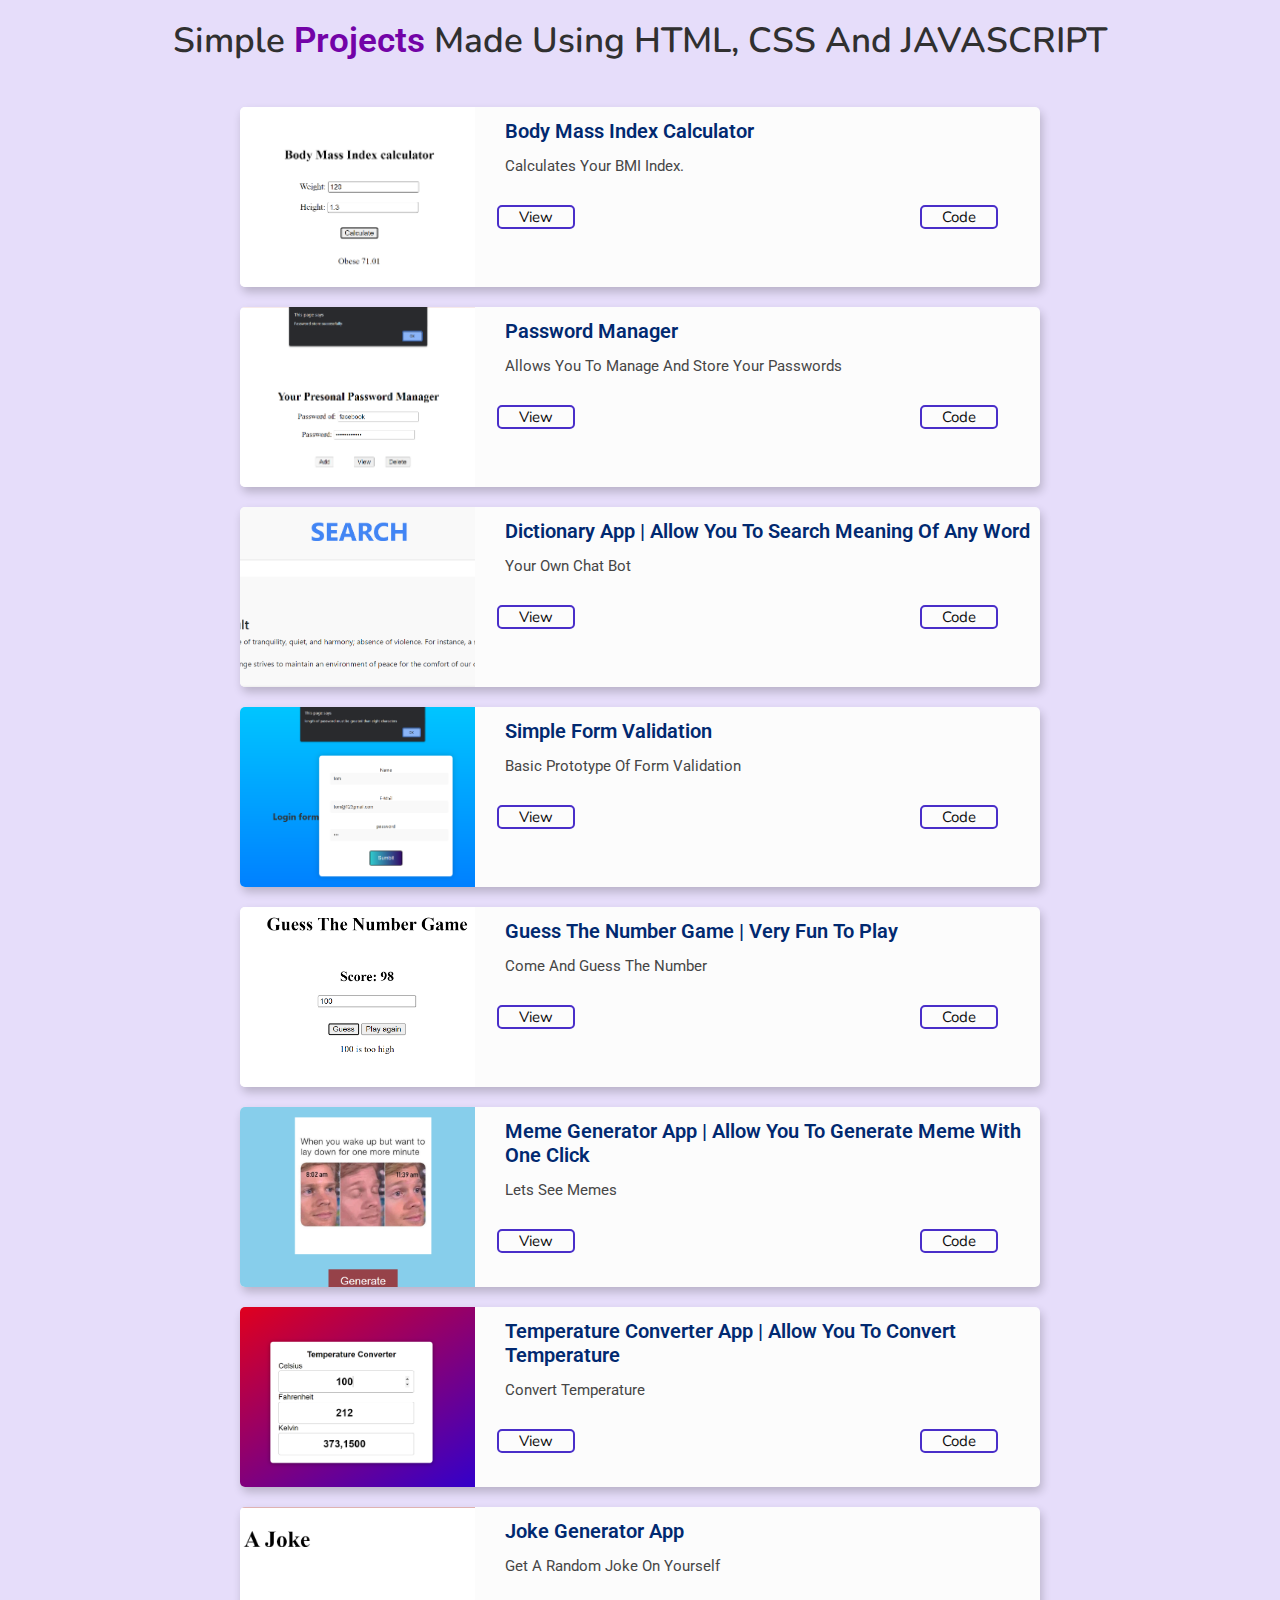
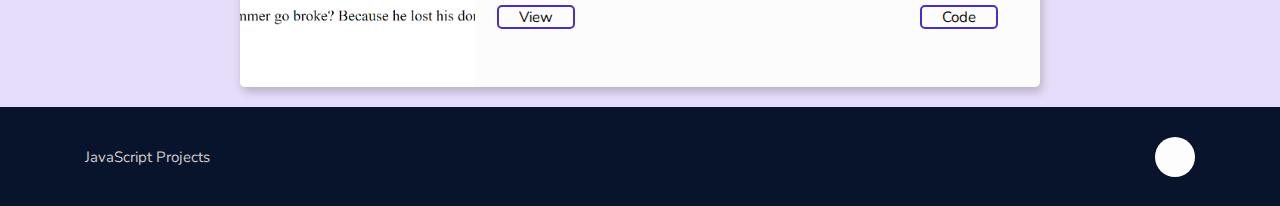
<file: unused/index.html>
<!DOCTYPE html>
<html lang="en">
<head>
    <meta charset="UTF-8">
    <meta name="viewport" content="width=device-width, initial-scale=1.0">
    <title>JS Projects</title>
    <link rel="stylesheet" href="style.css">
    <link rel="shortcut icon" href="./assets/site-img/favicon.png" type="image/x-icon">
    <!-- Bootstrap CSS -->
    <link rel="stylesheet" href="https://stackpath.bootstrapcdn.com/bootstrap/4.5.2/css/bootstrap.min.css" integrity="sha384-JcKb8q3iqJ61gNV9KGb8thSsNjpSL0n8PARn9HuZOnIxN0hoP+VmmDGMN5t9UJ0Z" crossorigin="anonymous">
    <!-- font awesome -->
    <link rel="stylesheet" href="https://cdnjs.cloudflare.com/ajax/libs/font-awesome/5.15.3/css/all.min.css" integrity="sha512-iBBXm8fW90+nuLcSKlbmrPcLa0OT92xO1BIsZ+ywDWZCvqsWgccV3gFoRBv0z+8dLJgyAHIhR35VZc2oM/gI1w==" crossorigin="anonymous" referrerpolicy="no-referrer" />
</head>
<body>
    <section class="basic" id="basic">
   
    <h1 class="heading">Simple <span>projects</span> made using HTML, CSS and JAVASCRIPT</h1>
    
    <div class="box-container">

    <div class="box">
        <img src="./assets/projectimg/bmi.png" alt="project">
        <div class="content">
        <h3>Body Mass Index Calculator</h3>
        <p>Calculates your BMI index.</p>
        <div class="btns">
            <a href="mini-projects/BMI CALCULATOR/index.html" class="btn"><i class="fas fa-eye"></i> View</a>
            <a href="https://github.com/jigar-sable/JavaScript-Projects/tree/main/mini-projects/emoji-flicker" class="btn" target="_blank">Code <i class="fas fa-code"></i></a>
            </div>
            </div>
    </div>

    <!-- <div class="box">
        <img src="./assets/img/chatapp.png" alt="project">
        <div class="content">
        <h3>Beautiful Chat APP | With openai api</h3>
        <p>Your own chat bot</p>
        <div class="btns">
            <a href="mini-projects/ChatApplication/index.html" class="btn"><i class="fas fa-eye"></i> View</a>
            <a href="https://github.com/jigar-sable/JavaScript-Projects/tree/main/mini-projects/emoji-flicker" class="btn" target="_blank">Code <i class="fas fa-code"></i></a>
            </div>
            </div>
    </div> -->

    <div class="box">
        <img src="./assets/projectimg/passwordmanager.png" alt="project">
        <div class="content">
        <h3>Password Manager</h3>
        <p>Allows you to manage and store your passwords </p>
        <div class="btns">
            <a href="mini-projects/PASSWORD MANAGER/index.html" class="btn"><i class="fas fa-eye"></i> View</a>
            <a href="https://github.com/jigar-sable/JavaScript-Projects/tree/main/mini-projects/emoji-flicker" class="btn" target="_blank">Code <i class="fas fa-code"></i></a>
            </div>
            </div>
    </div>

    <div class="box">
        <img src="./assets/projectimg/dictionary.png" alt="project">
        <div class="content">
        <h3>Dictionary app | Allow you to search meaning of any word</h3>
        <p>Your own chat bot</p>
        <div class="btns">
            <a href="mini-projects/DIctionery app/index.html" class="btn"><i class="fas fa-eye"></i> View</a>
            <a href="https://github.com/jigar-sable/JavaScript-Projects/tree/main/mini-projects/emoji-flicker" class="btn" target="_blank">Code <i class="fas fa-code"></i></a>
            </div>
            </div>
    </div>

    <div class="box">
        <img src="./assets/projectimg/formvalidation.png" alt="project">
        <div class="content">
        <h3>Simple form validation </h3>
        <p>Basic prototype of form validation</p>
        <div class="btns">
            <a href="mini-projects/FORM VALIDATION/index.html" class="btn"><i class="fas fa-eye"></i> View</a>
            <a href="https://github.com/jigar-sable/JavaScript-Projects/tree/main/mini-projects/emoji-flicker" class="btn" target="_blank">Code <i class="fas fa-code"></i></a>
            </div>
            </div>
    </div>

    <div class="box">
        <img src="./assets/projectimg/guess.png" alt="project">
        <div class="content">
        <h3>Guess the number game | very fun to play </h3>
        <p>Come and guess the number</p>
        <div class="btns">
            <a href="mini-projects/GUESS THE NUMBER/index.html" class="btn"><i class="fas fa-eye"></i> View</a>
            <a href="https://github.com/jigar-sable/JavaScript-Projects/tree/main/mini-projects/emoji-flicker" class="btn" target="_blank">Code <i class="fas fa-code"></i></a>
            </div>
            </div>
    </div>

    <div class="box">
        <img src="./assets/projectimg/MEME.png" alt="project">
        <div class="content">
        <h3>meme generator app | Allow you to generate meme with one click</h3>
        <p>Lets see memes </p>
        <div class="btns">
            <a href="mini-projects/MEME GENERATOR/index.html" class="btn"><i class="fas fa-eye"></i> View</a>
            <a href="https://github.com/jigar-sable/JavaScript-Projects/tree/main/mini-projects/emoji-flicker" class="btn" target="_blank">Code <i class="fas fa-code"></i></a>
            </div>
            </div>
    </div>

    <!-- <div class="box">
        <img src="./assets/img/moviesearchapp.png" alt="project">
        <div class="content">
        <h3>Movie Search app | Allow you to search meme any movies</h3>
        <p>Lets see movies </p>
        <div class="btns">
            <a href="mini-projects/MOVIE SEARCH/index.html" class="btn"><i class="fas fa-eye"></i> View</a>
            <a href="https://github.com/jigar-sable/JavaScript-Projects/tree/main/mini-projects/emoji-flicker" class="btn" target="_blank">Code <i class="fas fa-code"></i></a>
            </div>
            </div>
    </div> -->

    <div class="box">
        <img src="./assets/projectimg/tempconvert.png" alt="project">
        <div class="content">
        <h3>Temperature converter app | Allow you to convert Temperature</h3>
        <p>convert temperature </p>
        <div class="btns">
            <a href="mini-projects/TEMPERATURECONVERTER/index.html" class="btn"><i class="fas fa-eye"></i> View</a>
            <a href="https://github.com/jigar-sable/JavaScript-Projects/tree/main/mini-projects/emoji-flicker" class="btn" target="_blank">Code <i class="fas fa-code"></i></a>
            </div>
            </div>
    </div>
<!-- 
    <div class="box">
        <img src="./assets/img/weatherapp.png" alt="project">
        <div class="content">
        <h3>Weather app</h3>
        <p>Allows you to search weather of you location </p>
        <div class="btns">
            <a href="mini-projects/WEATHER APP/index.html" class="btn"><i class="fas fa-eye"></i> View</a>
            <a href="https://github.com/jigar-sable/JavaScript-Projects/tree/main/mini-projects/emoji-flicker" class="btn" target="_blank">Code <i class="fas fa-code"></i></a>
            </div>
            </div>
    </div> -->

    <div class="box">
        <img src="./assets/projectimg/programmerjoke.png" alt="project">
        <div class="content">
        <h3>Joke Generator app</h3>
        <p>Get a random joke on yourself </p>
        <div class="btns">
            <a href="mini-projects/GIVE ME THE JOKE/index.html" class="btn"><i class="fas fa-eye"></i> View</a>
            <a href="https://github.com/jigar-sable/JavaScript-Projects/tree/main/mini-projects/emoji-flicker" class="btn" target="_blank">Code <i class="fas fa-code"></i></a>
            </div>
            </div>
    </div>

    </div>
</section>

<footer class="site-footer">
    <div class="container">
      <div class="row">
        <div class="col-md-8 col-sm-6 col-xs-12">
          <p class="copyright-text">JavaScript Projects</p>
          
        </div>
        <div class="col-md-4 col-sm-6 col-xs-12">
          <ul class="social-icons">

            <li><a class="github" href="https://github.com/Bansnetsajak007" target="_blank"><i class="fab fa-github"></i></a></li> 
          </ul>
        </div>
      </div>
    </div>
</footer>
</body>
</html>
</file>
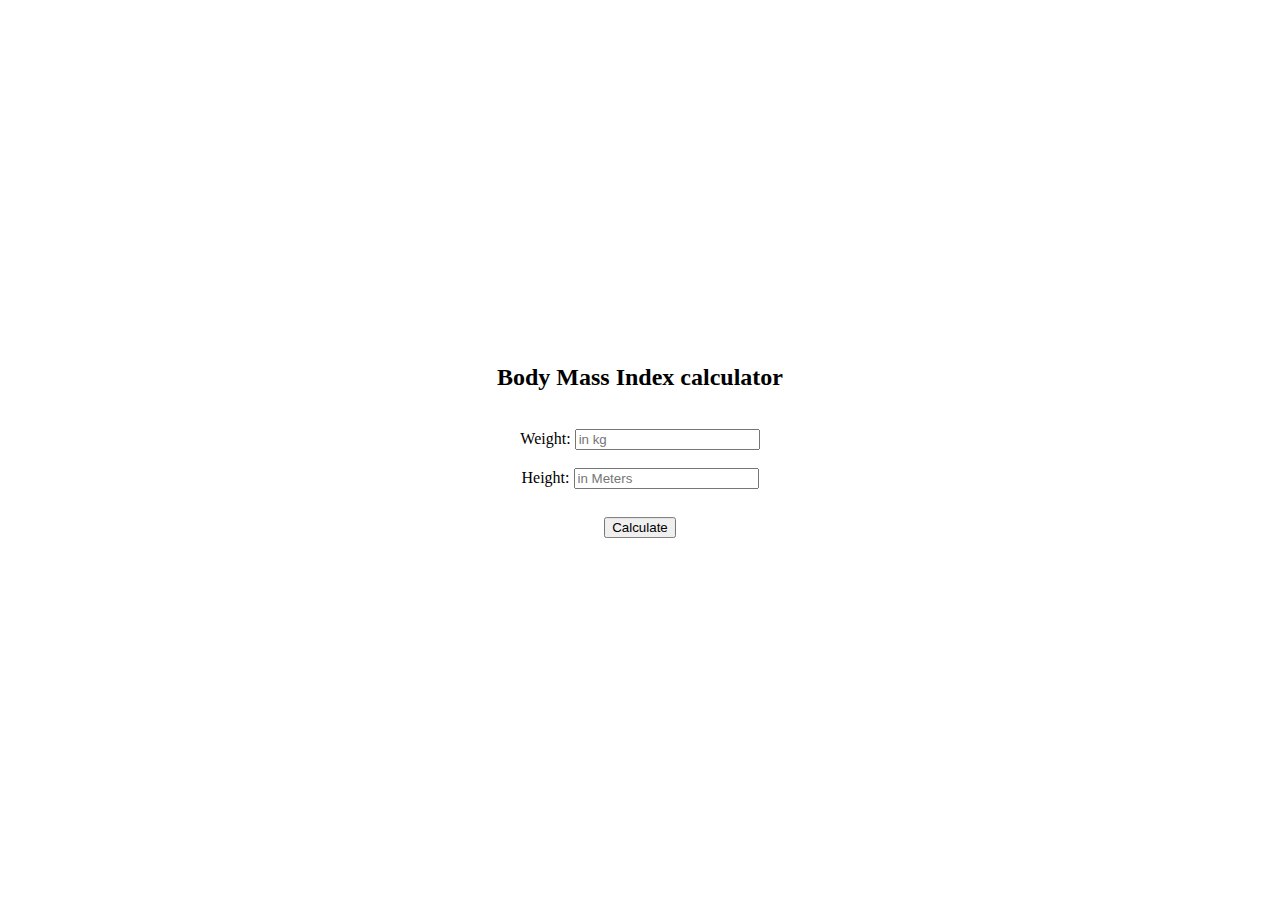
<file: unused/BMI CALCULATOR/index.html>
<!DOCTYPE html>
<html lang="en">
<head>
    <meta charset="UTF-8">
    <meta http-equiv="X-UA-Compatible" content="IE=edge">
    <meta name="viewport" content="width=device-width, initial-scale=1.0">
    <title>BMI calculator</title>

    <style>
        .container {
            position: absolute;
            top: 50%;
            left: 50%;
            transform: translate(-50%, -50%);
            padding: 10px;
            /* border: 1px solid black; */
        }

            .container {
        text-align: center;
        }

    .container button {
        margin-top: 10px;
        }

    </style>

</head>
<body>
    <div class="container">
        <h2>Body Mass Index calculator</h2> <br>
        <label for="Weight">Weight:</label>
        <input type="text" id="Weight" placeholder="in kg" ><br><br>
    
        <label for="Height">Height:</label>
        <input type="text" id="Height" placeholder="in Meters"  ><br><br>

        <button onclick="bmi_calculate()"> Calculate </button> <br><br>

        <div id="result"></div>


    </div>
    <script src="app.js" defer></script>
</body>
</html>
</file>
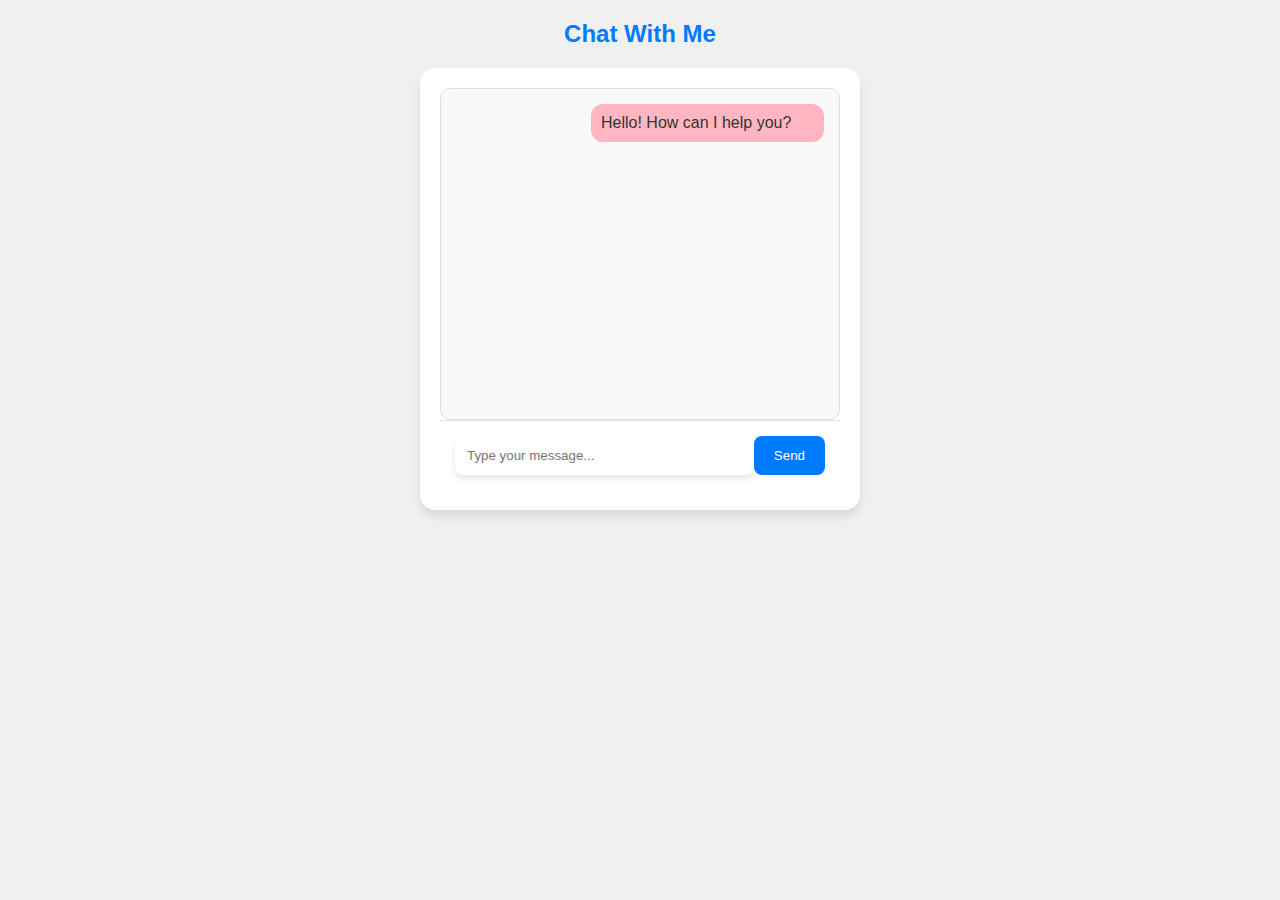
<file: unused/ChatApplication/index.html>
<!DOCTYPE html>
<html>
<head>
    <title>Simple Chat App</title>
    <link rel="stylesheet" type="text/css" href="style.css">
</head>
<body>
    <h2>Chat With Me</h2>
    <div class="chat-container">
        <div class="chat-box" id="chatBox">
            <div class="message received">Hello! How can I help you?</div>
        </div>
        <div class="input-container">
            <input type="text" class="message-input" id="messageInput" placeholder="Type your message...">
            <button class="send-button" id="sendButton">Send</button>
        </div>
    </div>
    <script src="app.js"></script>
</body>
</html>
</file>
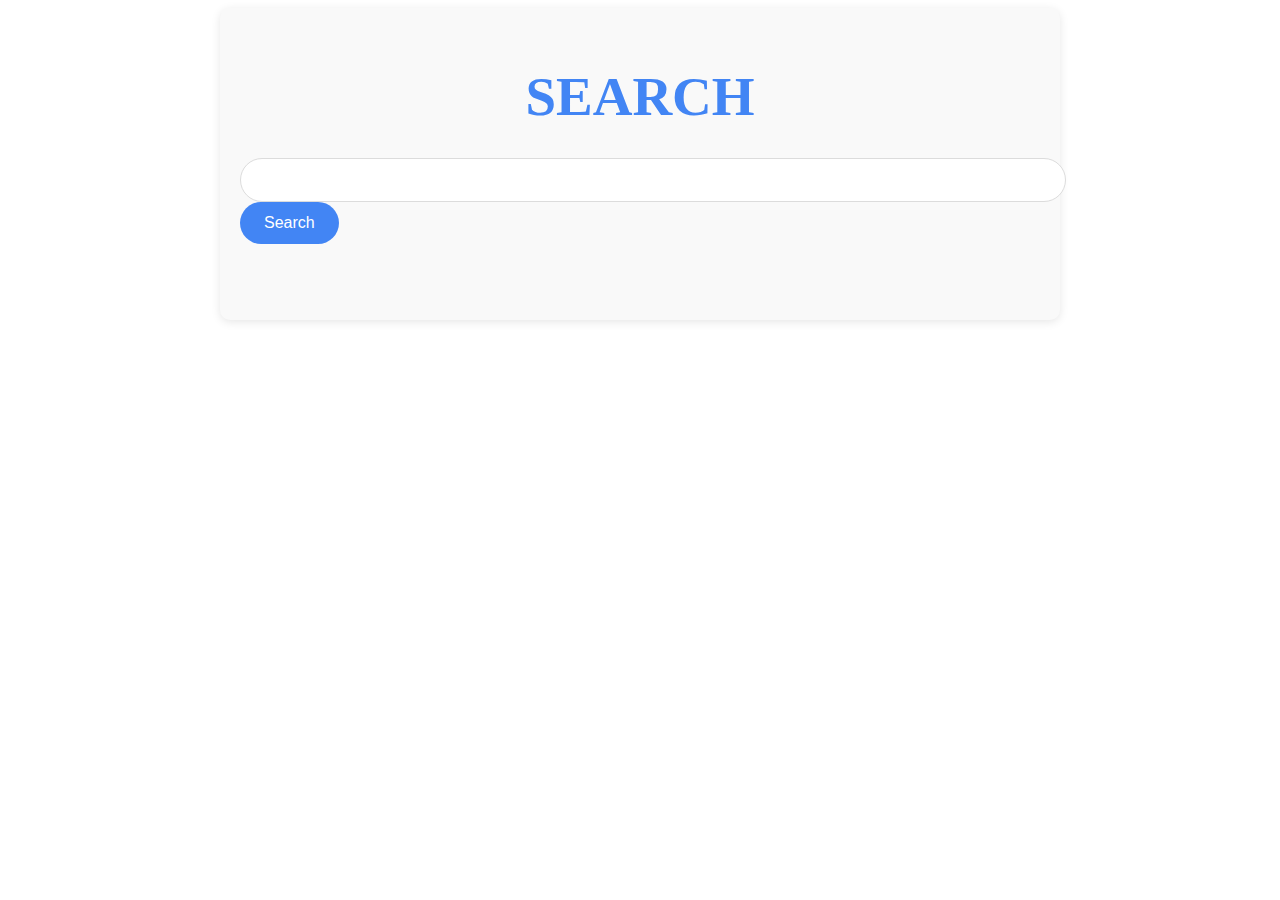
<file: unused/DIctionery app/index.html>
<!DOCTYPE html>
<html lang="en">
<head>
    <meta charset="UTF-8">
    <meta name="viewport" content="width=device-width, initial-scale=1.0">
    <title>Dictionary App</title>
    <link rel="stylesheet" href="https://cdn.jsdelivr.net/npm/bootstrap@4.1.3/dist/css/bootstrap.min.css" integrity="sha384-MCw98/SFnGE8fJT3GXwEOngsV7Zt27NXFoaoApmYm81iuXoPkFOJwJ8ERdknLPMO" crossorigin="anonymous">
    <link rel="stylesheet" href="style.css">
</head>
<body>
    <div class="container">
        <h1 class="search-heading">SEARCH</h1>
        <div class="input-group mb-3">
            <input id="input_" type="text" class="form-control" aria-label="Recipient's username" aria-describedby="button-addon2">
            <div class="input-group-append">
            <button id="button_" class="btn btn-success" type="button" id="button-addon2">Search</button>
        </div>
        </div>
        <br>
        <br>

    <div id="result">
        <!-- <div class="content">
            <h2>Search Result</h2>
            <br>
            <p>
                    1. Definition: To notice or view, especially carefully or with attention to detail. <br>
                       Example: From this vantage point we can observe the behavior of the animals in their natural habitat. <br> <br>
                    2. Definition: To follow or obey the custom, practice, or rules (especially of a religion). <br>
                       Example: Please observe all posted speed limits. <br> <br>
                    3. Definition: To take note of and celebrate (a holiday or similar occurrence). <br>
                       Example: undefined <br> <br>
                    4. Definition: To comment on something; to make an observation. <br>
                      Example: The senator observed that the bill would be detrimental to his constituents. <br>
            </p>
        </div> -->

    </div>
</div>
      <script src="app.js"></script>
</body>
</html>
</file>
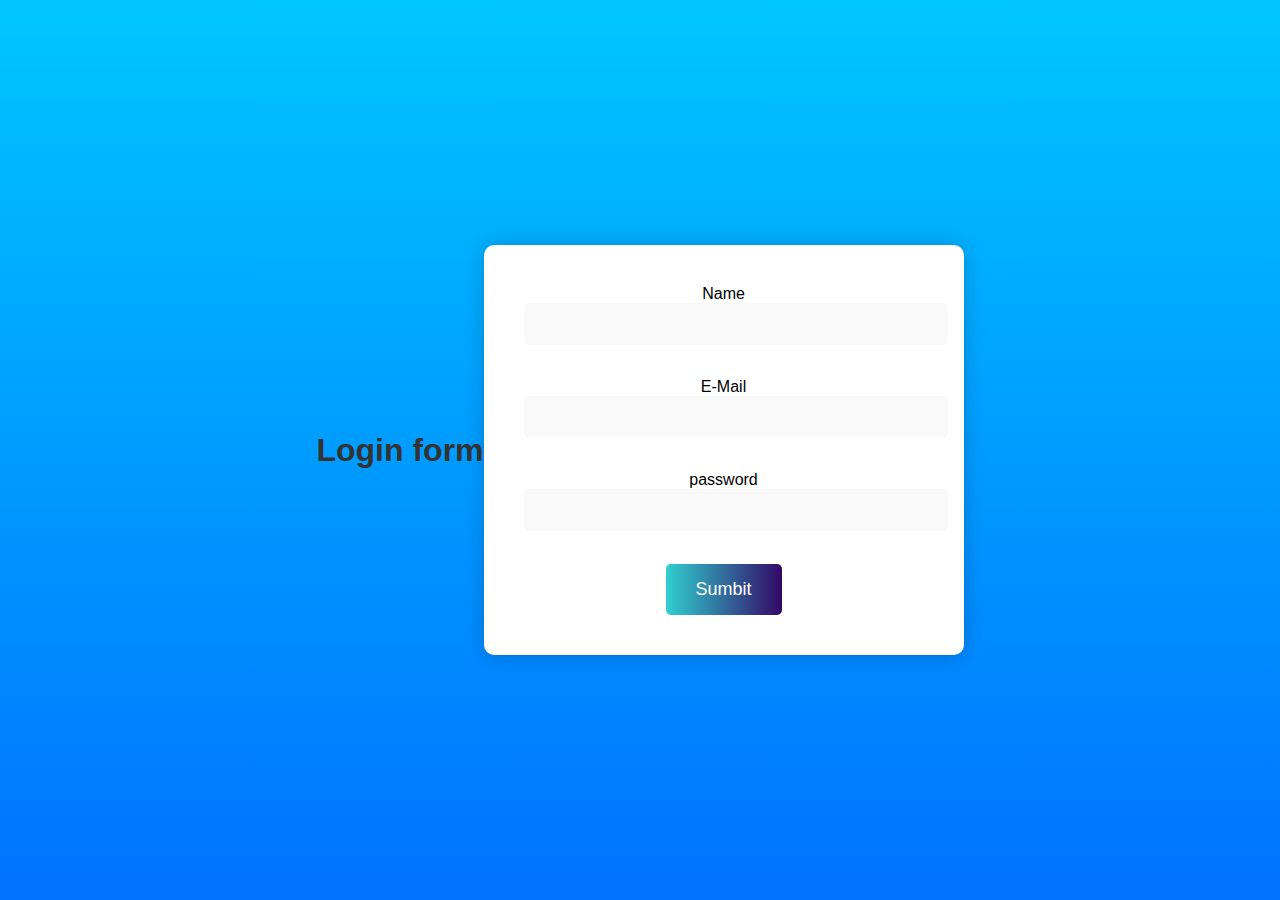
<file: unused/FORM VALIDATION/index.html>
<!DOCTYPE html>
<html lang="en">
<head>
    <meta charset="UTF-8">
    <meta http-equiv="X-UA-Compatible" content="IE=edge">
    <meta name="viewport" content="width=device-width, initial-scale=1.0">
    <title>Fomr</title>
    <link rel="stylesheet" href="style.css">
</head>
<body >
    <div class="heading">
        <h1>Login form</h1>
    </div>
    <div class="container">
        <form action="">
            <label for="name">Name</label>
            <input type="text" id="name"> <br> <br>
            <label for="email">E-Mail</label>
            <input type="email" id="mail"> <br> <br>
            <label for="password">password</label>
            <input type="password" id="pass"> <br> <br>

            <button id="sumbit">Sumbit</button>

        </form>
    </div>

    <script src="app.js"></script>
</body>
</html>
</file>
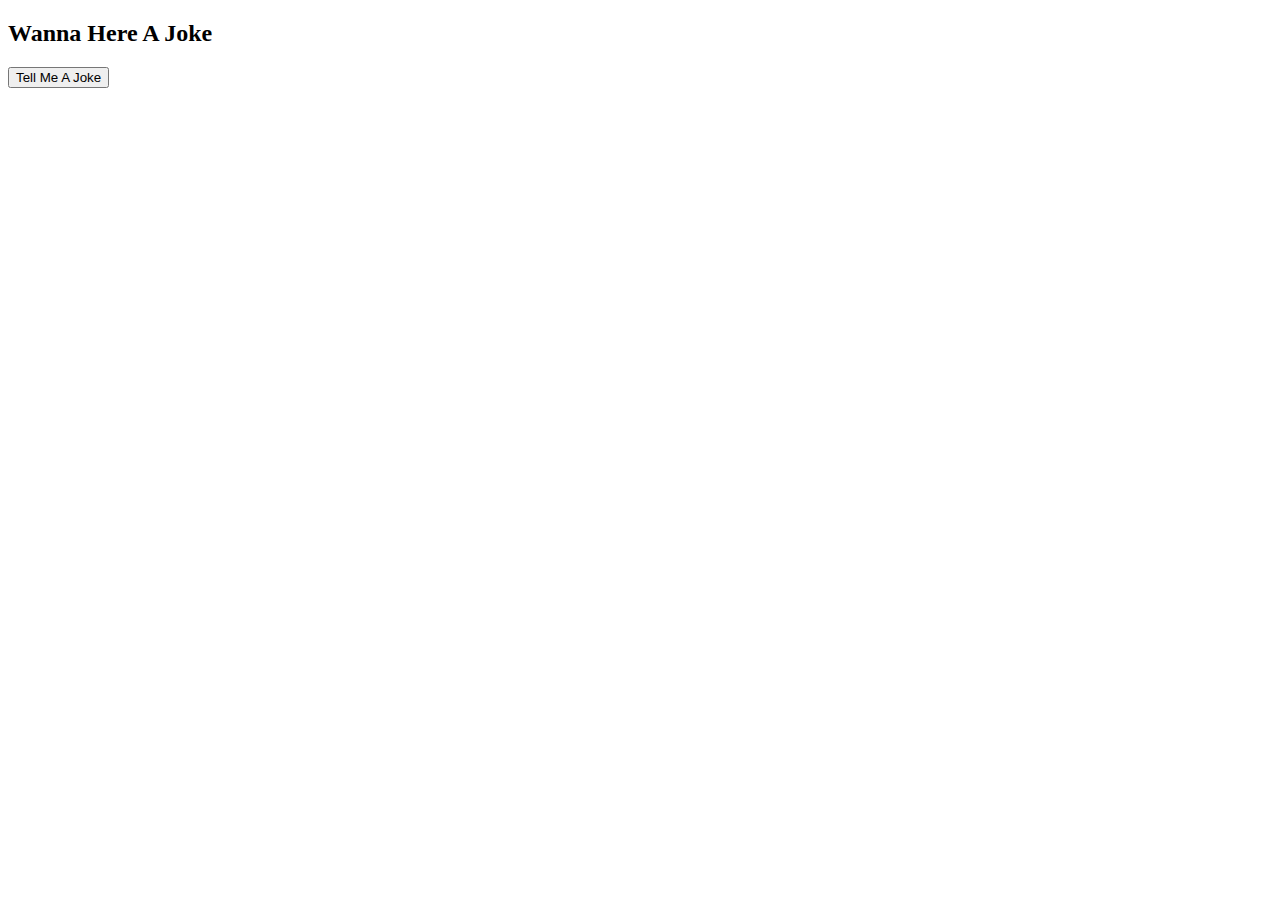
<file: unused/GIVE ME THE JOKE/index.html>
<!DOCTYPE html>
<html lang="en">
<head>
    <meta charset="UTF-8">
    <meta name="viewport" content="width=device-width, initial-scale=1.0">
    <title>Tell me a Joke!</title>
</head>
<body>
    <div class="container">
        <h2>Wanna Here A Joke</h2>

        <button id="btn">Tell Me A Joke</button>

        <div class="result">
            <p id="display_jokes"></p>
        </div>
    </div>
    <script src="app.js"></script>
</body>
</html>
</file>
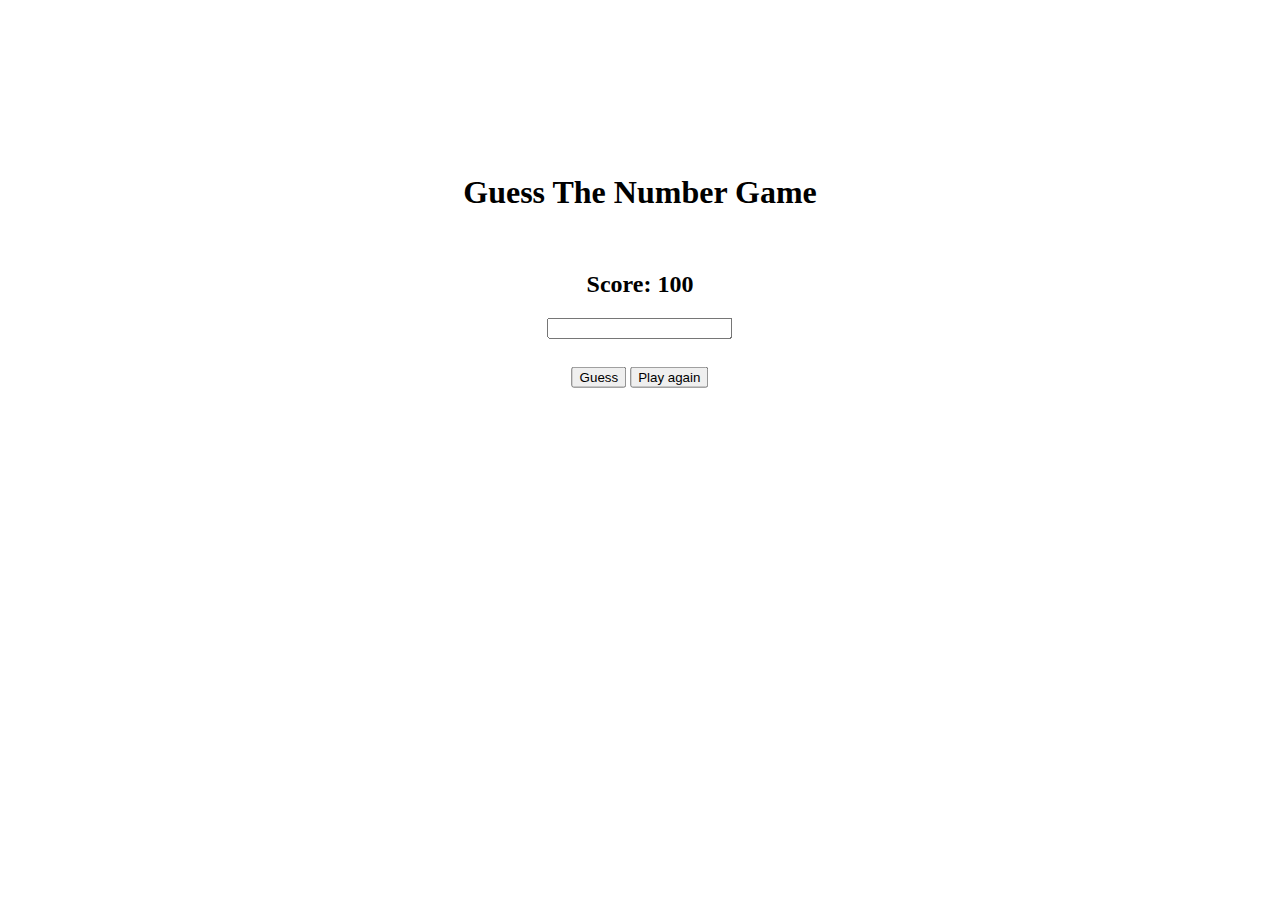
<file: unused/GUESS THE NUMBER/index.html>
<!DOCTYPE html>
<html lang="en">
<head>
    <meta charset="UTF-8">
    <meta http-equiv="X-UA-Compatible" content="IE=edge">
    <meta name="viewport" content="width=device-width, initial-scale=1.0">
    <title>Guess</title>
    <link rel="stylesheet" href="style.css">
</head>
<body>
    <div class="container">
        <h1>Guess The Number Game</h1>
        <br>
        <h2 >Score: <span id="score">100</span></h2>
        <input type="number" id="num">
        <br>
        <br>
        <button id="guess">Guess</button>
        <button id="relode" onclick="location.reload()">Play again</button>

        <div id="result"></div>
    </div>

    <script src="app.js" defer></script>
</body>
</html>
</file>
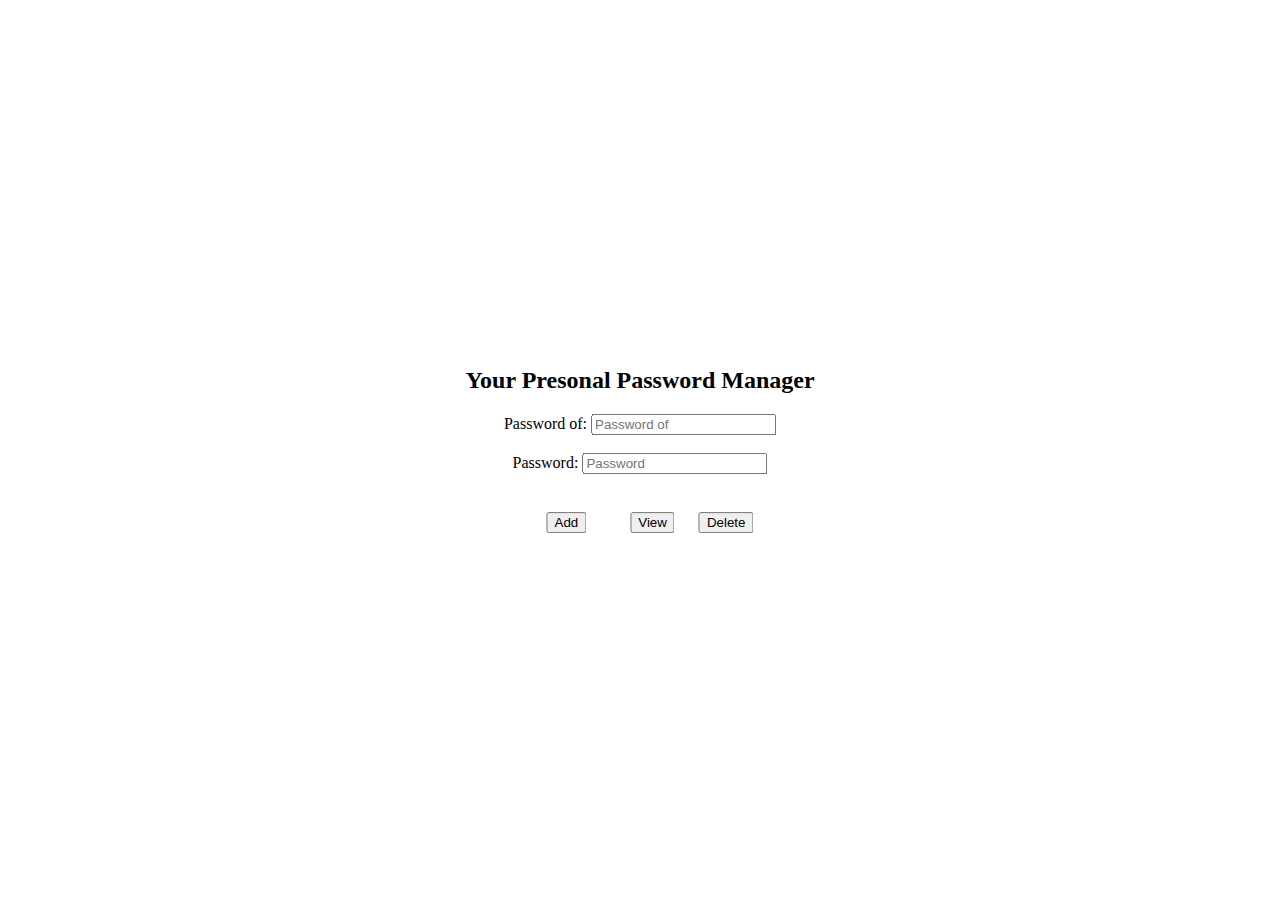
<file: unused/PASSWORD MANAGER/index.html>
<!DOCTYPE html>
<html lang="en">
<head>
    <meta charset="UTF-8">
    <meta http-equiv="X-UA-Compatible" content="IE=edge">
    <meta name="viewport" content="width=device-width, initial-scale=1.0">
    <title>Password Manager</title>
    <link rel="stylesheet" href="style.css">
</head>
<body>
    <div class="container">
        <h2>Your Presonal Password Manager</h2>
        <label for="Password Of" >Password of:</label>
        <input type="text" id="pass_of" placeholder="Password of">
        <br> <br>
        <label for="Password" >Password:</label>
        <input type="Password" id="pass" placeholder="Password">
        <br> <br>
        <button id="btn1" >Add</button>
        <button id="btn2">View</button>
        <button id="btn3" >Delete</button>

        <div id="result"></div>
    </div>
    <script src="main.js" defer></script>
</body>
</html>
</file>
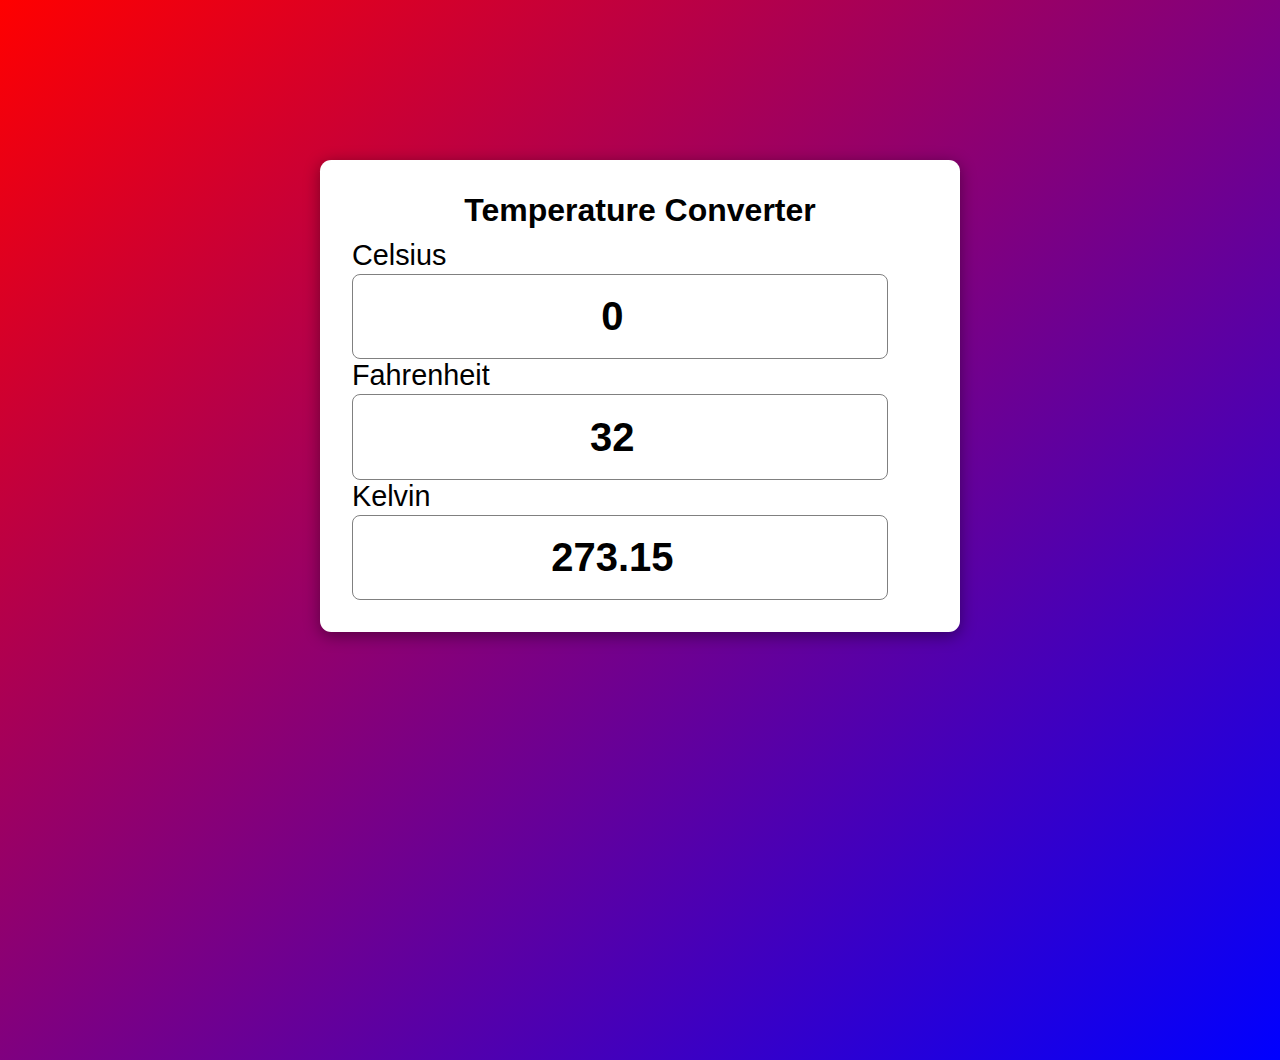
<file: unused/TEMPERATURECONVERTER/index.html>
<!DOCTYPE html>
<html lang="en">
<head>
    <meta charset="UTF-8">
    <meta name="viewport" content="width=device-width, initial-scale=1.0">
    <title>Convert</title>
    <link rel="stylesheet" href="style.css">
</head>
<body>
    <div class="container">
        <h1>Temperature Converter</h1>
        <div class="input">
            <label>Celsius</label><br>
            <input type="number" value="0" id="cel">
        </div>

        <div class="input">
            <label>Fahrenheit</label><br>
            <input type="number" value="32" id="fah">
        </div>

        <div class="input">
            <label>Kelvin</label><br>
            <input type="number" value="273.15" id="kel">
        </div>
    </div>
    <script src="app.js"></script>
</body>
</html>
</file>
<file: unused/style.css>
@import url("https://fonts.googleapis.com/css2?family=Roboto:wght@100;300;400&display=swap");
@import url("https://fonts.googleapis.com/css2?family=Nunito:wght@200;300;400;600;700&display=swap");

:root {
  --violet: #5320e0;
}
* {
  margin: 0;
  padding: 0;
  box-sizing: border-box;
  outline: none;
  border: none;
  text-decoration: none;
  text-transform: capitalize;
  font-family: "Roboto", sans-serif;
}

*::selection {
  background: var(--violet);
  color: #fff;
}

html {
  font-size: 62.5%;
  overflow-x: hidden;
}
html::-webkit-scrollbar {
  width: 0.7rem;
}
html::-webkit-scrollbar-track {
  background: rgb(175, 175, 175);
}
html::-webkit-scrollbar-thumb {
  background: #ff7300;
}

body {
  background: #f9f9f9;
}

section {
  min-height: 100vh;
  padding: 0 7%;
}
.heading {
  font-size: 3.5rem;
  color: rgb(48, 48, 48);
  font-weight: 800;
  font-family: "Nunito", sans-serif;
}
.heading span {
  color: rgb(115, 3, 167);
}

header {
  width: 100%;
  background: rgb(62, 4, 155);
  display: flex;
  align-items: center;
  justify-content: space-between;
  position: fixed;
  top: 0;
  left: 0;
  z-index: 1000;
  padding: 0.8rem 7%;
  box-shadow: 0 0.5rem 1rem rgba(0, 0, 0, 0.1);
}
header .logo {
  font-size: 2.5rem;
  color: rgb(255, 255, 255);
  text-decoration: none;
  transition: 0.2s;
}
header .logo i {
  color: #ffd900;
}
header .logo:hover {
  color: #ffd900;
  transform: scale(1.1);
}
header .navbar ul {
  display: flex;
  align-items: center;
  justify-content: center;
  list-style: none;
}
header .navbar ul li {
  margin-left: 2.5rem;
}
header .navbar ul li a {
  text-decoration: none;
  font-size: 2rem;
  color: rgb(255, 255, 255);
}
header .navbar ul li a.active,
header .navbar ul li a:hover {
  color: #ffd900;
  border-bottom: 0.2rem solid #ffd900;
  padding: 0.7rem 0;
}
#menu {
  font-size: 3rem;
  color: #ffd900;
  cursor: pointer;
  display: none;
}
header a.conbtn {
  background: #fff;
  border-radius: 1rem;
  padding: 6px 10px;
  font-size: 1.6rem;
  margin-left: 2rem;
  border-radius: 4px;
  font-weight: 700;
  color: rgb(62, 4, 155);
  text-decoration: none;
  margin-top: 0.3rem;
}
header a.conbtn:hover {
  color: rgb(62, 4, 155);
  background: rgb(255, 230, 0);
}

/* hero */
.home {
  display: flex;
  flex-wrap: wrap;
  gap: 1.5rem;
  min-height: 100vh;
  align-items: center;
  background: url("../site-img/hero-bg.png") no-repeat;
  background-size: cover;
  scroll-behavior: smooth;
  background-position: center;
}
.home .content {
  flex: 1 1 40rem;
}
.home .image {
  flex: 1 1 40rem;
}
.home .image img {
  width: 90%;
  padding: 1rem;
  animation: float 4s linear infinite;
}
@keyframes float {
  0%,
  100% {
    transform: translateY(0rem);
  }
  50% {
    transform: translateY(3rem);
  }
}
.home .content h3 {
  font-size: 5rem;
  font-weight: 800;
  color: #012970;
  font-family: "Nunito", sans-serif;
}
.home .btn {
  font-family: "Nunito", sans-serif;
  line-height: 0;
  padding: 1.7rem 3rem;
  border-radius: 4em;
  transition: 0.5s;
  color: #fff;
  background: #7115eb;
  box-shadow: 0px 5px 15px rgba(109, 39, 238, 0.6);
}
.home .btn span {
  font-family: "Nunito", sans-serif;
  font-weight: 700;
  font-size: 1.6rem;
  letter-spacing: 0.1rem;
}
.home .btn i {
  margin-left: 0.3rem;
  font-size: 1.5rem;
  transition: 0.3s;
}
.home .btn:hover i {
  transform: translateX(5px);
}

/* text anim */
#container {
  text-align: left;
  position: relative;
}
#text {
  display: inline-block;
  vertical-align: middle;
  color: orange;
  letter-spacing: 2px;
  font-weight: 600;
  font-size: 2.5rem;
  padding: 1rem 0;
  font-family: "Nunito", sans-serif;
  margin-bottom: 2rem;
}

#cursor {
  display: inline-block;
  vertical-align: center;
  width: 3px;
  height: 3rem;
  background-color: orange;
  animation: blink 0.75s step-end infinite;
}

@keyframes blink {
  from,
  to {
    background-color: transparent;
  }
  50% {
    background-color: orange;
  }
}
/* hero end */

/* project section starts */
.project {
  background: #e5ecfb;
}
.project .heading {
  text-align: center;
  padding: 2rem;
  font-weight: 600;
}
.project .box-container {
  display: flex;
  justify-content: center;
  align-items: center;
  flex-wrap: wrap;
}
.project .box-container .box {
  border: 0.1rem solid rgba(0, 0, 0, 0.2);
  margin: 2rem;
  width: 33rem;
  border-radius: 0.5rem;
  box-shadow: 0 0.5rem 1rem rgba(0, 0, 0, 0.3);
  text-align: center;
  position: relative;
  overflow: hidden;
  height: 45rem;
  background: #fff;
}
.project .box-container .box img {
  height: 60%;
  width: 100%;
  object-fit: cover;
  position: relative;
}
.project .box-container .box .content {
  position: relative;
  padding: 1rem;
  text-align: center;
  display: flex;
  flex-direction: column;
}
.project .box-container .box .content h3 {
  font-size: 2.5rem;
  color: #012970;
  padding: 0.2rem 0;
  font-weight: 600;
}
.project .box-container .box .content p {
  font-size: 1.4rem;
  color: rgb(53, 53, 53);
  text-align: left;
  margin-left: 1.5rem;
}
.project .box-container .box:hover {
  transform: translateY(-1rem);
  box-shadow: 0 0.8rem 1.1rem rgba(0, 0, 0, 0.4);
}
.project .btns {
  display: flex;
  padding: 1rem;
  justify-content: space-between;
  align-items: center;
}
.project .btns .btn {
  font-family: "Nunito", sans-serif;
  line-height: 0;
  display: inline;
  padding: 1.2rem 2rem;
  border-radius: 0.5rem;
  font-size: 1.6rem;
  color: #fff;
  background: #4225c7f5;
}
.project .btn:hover {
  background: #6547e9f5;
}
/* project section ends */

/* basic section starts */
.basic {
  background: #e6ddfa;
  padding-bottom: 2rem;
}
.basic .heading {
  text-align: center;
  padding: 2rem;
  font-weight: 600;
}
.basic .box-container {
  display: flex;
  flex-wrap: wrap;
  justify-content: center;
  align-items: center;
  flex-direction: column;
}
.basic .box-container .box {
  display: flex;
  flex-direction: row;
  max-width: 80rem;
  min-width: 80rem;
  border-radius: 0.5rem;
  box-shadow: 0.2rem 0.5rem 1rem rgba(0, 0, 0, 0.2);
  text-align: center;
  position: relative;
  margin-top: 2rem;
  overflow: hidden;
  transition: 0.3s;
  background: rgb(252, 252, 252);
}
.basic .box-container .box:hover {
  transform: scale(1.03);
  box-shadow: 1rem 0.5rem 1.2rem rgba(0, 0, 0, 0.3);
}
.basic .box-container .box .content {
  position: relative;
  display: flex;
  flex-direction: column;
  padding: 1rem;
  flex-wrap: wrap;
  flex: 1 1 60rem;
}
.basic .box-container .box img {
  object-fit: cover;
  position: relative;
  width: 28%;
  height: 18rem;
  flex: 1 1 25rem;
}
.basic .box-container .box .content h3 {
  font-size: 2rem;
  color: #012970;
  padding: 0.2rem 0;
  font-weight: 600;
  text-align: left;
  margin-left: 2rem;
}
.basic .box-container .box .content p {
  font-size: 1.5rem;
  color: rgb(70, 70, 70);
  padding: 0.5rem;
  margin-left: 1.5rem;
  text-align: left;
}
.basic .btns {
  display: flex;
  padding: 1.2rem;
  justify-content: space-between;
  align-items: flex-start;
}
.basic .btns .btn {
  font-family: "Nunito", sans-serif;
  line-height: 0;
  display: inline;
  padding: 1rem 2rem;
  border-radius: 0.5rem;
  font-size: 1.5rem;
  color: rgb(14, 14, 14);
  margin-right: 2rem;
  border: 2px solid #4225c7f5;
}
.basic .btn:hover {
  background: #4225c7f5;
  color: #fff;
}
/* basic section ends */

/* apibased section starts */
.apibased {
  background: rgb(206, 252, 206);
  min-height: 70vh;
}
.apibased .heading {
  text-align: center;
  padding: 2rem;
  font-weight: 600;
}
.apibased .box-container {
  display: flex;
  flex-wrap: wrap;
  gap: 1.5rem;
  margin: 2rem;
}
.apibased .box-container .box {
  flex: 1 1 30rem;
  border-radius: 0.5rem;
  border: none;
  box-shadow: 0 0.5rem 1rem rgba(0, 0, 0, 0.4);
  position: relative;
  overflow: hidden;
  height: 30rem;
  background: rgb(243, 243, 243);
}
.apibased .box-container .box img {
  height: 100%;
  width: 100%;
  object-fit: cover;
}
.apibased .box-container .box .content {
  height: 100%;
  width: 100%;
  position: absolute;
  top: -85%;
  left: 0;
  background: rgba(255, 255, 255, 1);
  display: flex;
  flex-direction: column-reverse;
  transition: 0.2s ease-in;
}
.apibased .box-container .box .content .tag {
  display: flex;
  flex-direction: row;
  justify-content: space-between;
  align-items: center;
  height: 4.5rem;
  width: 100%;
  padding-left: 1rem;
  background: #ffd900;
}
.apibased .box-container .box .content .tag h3 {
  font-size: 2rem;
  font-weight: 600;
}
.apibased .box-container .box:hover .content {
  top: -40%;
}
.apibased .box-container .box:hover .content .tag {
  display: none;
}
.apibased .desc {
  margin: 2rem;
  display: flex;
  flex-direction: column;
  justify-content: center;
}
.apibased .desc p {
  font-size: 1.5rem;
}
.apibased .desc .btns {
  display: flex;
  justify-content: space-between;
  width: 100%;
  margin-top: 2rem;
}
.apibased .desc .btns .btn {
  line-height: 0;
  display: inline;
  padding: 1.3rem 2.5rem;
  border-radius: 0.5rem;
  font-size: 1.6rem;
  color: #fff;
  background: #4225c7f5;
  margin-right: 2rem;
}
.apibased .desc .btns .btn:hover {
  background: #6547e9f5;
}
/* apibased section ends */

/* media queries */
@media (max-width: 991px) {
  html {
    font-size: 60%;
  }
}
@media (max-width: 768px) {
  #menu {
    display: block;
  }
  header .navbar {
    position: fixed;
    top: 5.3rem;
    right: -120%;
    width: 70%;
    height: 100%;
    text-align: left;
    align-items: flex-start;
    background-color: rgb(32, 32, 32);
  }
  header .navbar ul {
    flex-flow: column;
    padding: 2rem;
  }
  header .navbar ul li {
    text-align: center;
    width: 100%;
    margin: 1rem 0;
    border-bottom: 3px solid #ffd900;
    border-radius: 0.5rem;
    width: 22rem;
  }
  header .navbar ul li a {
    display: block;
    padding: 1rem;
    text-align: left;
  }
  header .navbar ul li a.active,
  header .navbar ul li a:hover {
    padding: 1rem;
    background: var(--violet);
    color: #fff;
    border-radius: 0.5rem;
  }
  .fa-times {
    transform: rotate(180deg);
  }
  header .navbar.nav-toggle {
    right: 0;
  }
  header a.conbtn {
    margin-top: 1rem;
    width: 100%;
    margin-left: -1rem;
    text-align: center;
  }
  .home .content {
    text-align: center;
  }
  .home .image img {
    position: absolute;
    top: 60%;
  }
  .project .heading {
    padding: 0.5rem;
  }
  .project .box-container .box {
    width: 42rem;
    height: 46rem;
    margin: 1rem;
  }
  .project .box-container .box .content p {
    font-size: 1.7rem;
  }
  #container {
    text-align: center;
  }
  .basic .box-container .box {
    min-width: 40rem;
  }
  .basic .box-container .box .content {
    flex: 1 1 30rem;
  }
  .basic .box-container .box img {
    width: 25%;
    height: 18rem;
    flex: 1 1 20rem;
  }
  .basic .box-container .box .content h3 {
    font-size: 1.8rem;
    padding: 0.2rem 0;
    margin-left: 0.2rem;
  }
  .basic .box-container .box .content p {
    font-size: 1.4rem;
    margin: 0;
    padding: 0;
  }
  .basic .btns {
    padding: 0.5rem;
  }
  .basic .btns .btn {
    padding: 0.8rem;
  }
  .apibased {
    margin: 0;
    padding: 0.5rem;
  }
}

@media (max-width: 500px) {
  html {
    font-size: 52%;
  }
  section {
    padding: 0 3%;
    padding-top: 2rem;
  }
}

/* Footer  */
.site-footer {
  background-color: #08142c;
  padding: 30px 0 10px;
  font-size: 15px;
  line-height: 20px;
  color: rgb(209, 203, 203);
}
.site-footer .social-icons {
  text-align: right;
}
.site-footer .social-icons a {
  width: 40px;
  height: 40px;
  line-height: 40px;
  margin-left: 6px;
  margin-right: 0;
  border-radius: 100%;
  background-color: #fdfdfd;
}
.copyright-text {
  margin-top: 10px;
  font-family: "Nunito", sans-serif;
}
@media (max-width: 991px) {
  .site-footer [class^="col-"] {
    margin-bottom: 30px;
  }
}
@media (max-width: 767px) {
  .site-footer {
    padding-bottom: 0;
  }
  .site-footer .copyright-text,
  .site-footer .social-icons {
    text-align: center;
  }
}
.social-icons {
  padding-left: 0;
  margin-bottom: 0;
  list-style: none;
}
.social-icons li {
  display: inline-block;
  margin-bottom: 14px;
}
.social-icons li.title {
  margin-right: 15px;
  text-transform: uppercase;
  color: #171718;
  font-weight: 700;
  font-size: 18px;
}
.social-icons a {
  background-color: #eceeef;
  color: #1b1b1b;
  font-size: 16px;
  display: inline-block;
  line-height: 44px;
  width: 44px;
  height: 44px;
  text-align: center;
  margin-right: 8px;
  border-radius: 100%;
  -webkit-transition: all 0.2s linear;
  -o-transition: all 0.2s linear;
  transition: all 0.2s linear;
}
.social-icons a:active,
.social-icons a:focus,
.social-icons a:hover {
  color: #fff;
  background-color: #29aafe;
}
.social-icons.size-sm a {
  line-height: 34px;
  height: 34px;
  width: 34px;
  font-size: 14px;
}
.social-icons a.github:hover {
  background-color: #141414;
}
.social-icons a.twitter:hover {
  background-color: #00aced;
}
.social-icons a.linkedin:hover {
  background-color: #007bb6;
}
.social-icons a.youtube:hover {
  background-color: #e60606;
}
.social-icons a.instagram:hover {
  background-color: #b8046d;
}
@media (max-width: 767px) {
  .social-icons li.title {
    display: block;
    margin-right: 0;
    font-weight: 600;
  }
}
@media (max-width: 450px) {
  .site-footer p span {
    left: 50%;
    top: 120%;
  }
}
/* Footer  */

/* footer made with love */
.site-footer span {
  color: rgb(177, 174, 174);
  font-size: 1.3rem;
  display: block;
  position: absolute;
  left: 80%;
  top: 35%;
  transform: translateX(-50%) translateY(-50%);
  text-align: center;
  font-family: "Nunito", sans-serif;
}
.site-footer span a {
  text-decoration: none;
}
.site-footer .fa
 {
  color: #e90606;
  margin: 0 0.3rem;
  font-size: 1.1rem;
  animation: pound 0.35s infinite alternate;
}
@-webkit-keyframes pound {
  to {
    transform: scale(1.1);
  }
}
@keyframes pound {
  to {
    transform: scale(1.1);
  }
}
/* footer made with love */

/* scroll top starts */
#scroll-top {
  position: fixed;
  top: -140%;
  right: 2rem;
  padding: 1rem 1.5rem;
  font-size: 2rem;
  background: #ffae00;
  color: rgb(13, 0, 44);
  border-radius: 50%;
  transition: 0.5s ease-in;
  z-index: 1000;
  text-decoration: none;
  box-shadow: 0 0.2rem 1rem rgba(0, 0, 0, 0.3);
}
#scroll-top.active {
  top: calc(100% - 12rem);
}
/* scroll top ends */
</file>
<file: unused/ChatApplication/style.css>
body {
    font-family: Arial, sans-serif;
    background-color: #f0f0f0;
    margin: 0;
    padding: 0;
}

h2 {
    display: flex;
    justify-content: center;
    margin: 20px 0;
    color: #007bff;
    font-size: 24px; /* Larger font size */
}

.chat-container {
    background-color: #ffffff;
    width: 400px; /* Wider container for more spacious feel */
    border-radius: 15px;
    box-shadow: 0px 6px 10px rgba(0, 0, 0, 0.1);
    margin: 20px auto;
    padding: 20px; /* More padding for better spacing */
}

.chat-box {
    height: 300px;
    background-color: #f9f9f9; /* Slightly warmer gray for the chat box */
    border: 1px solid #e0e0e0; /* Softer border color */
    border-radius: 10px;
    padding: 15px; /* Increased padding for messages */
    overflow: auto;
}

.message {
    margin-bottom: 15px; /* Increased margin */
    padding: 10px;
    border-radius: 12px;
}

.sent {
    background-color: #007bff;
    align-self: flex-end;
    color: #fff;
    margin-right: 160px; /* Adjusted margin */
}

.received {
    background-color: #ffb6c1; /* Softer pink background for received messages */
    color: #333;
    margin-left: 135px; /* Adjusted margin */
}

.input-container {
    display: flex;
    align-items: center;
    padding: 15px;
    background-color: #ffffff;
    border-top: 1px solid #e0e0e0;
    border-radius: 0 0 15px 15px; /* Rounded bottom corners */
}

.message-input {
    flex: 1;
    padding: 12px;
    border: none;
    border-radius: 8px;
    outline: none;
    box-shadow: 0px 4px 6px rgba(0, 0, 0, 0.1);
}

.send-button {
    padding: 12px 20px; /* Larger padding for the button */
    background-color: #007bff;
    color: #fff;
    border: none;
    border-radius: 8px;
    cursor: pointer;
    transition: background-color 0.3s ease;
}

.send-button:hover {
    background-color: #0056b3;
}
</file>
<file: unused/DIctionery app/style.css>
/* Center the container */
.container {
  max-width: 800px;
  margin: 0 auto;
  padding: 20px;
  background-color: #f9f9f9;
  border-radius: 10px;
  box-shadow: 0 2px 10px rgba(0, 0, 0, 0.1);
}

.search-heading {
  font-size: 55px;
  font-weight: bold;
  color: #4285f4;
  margin-bottom: 30px;
  text-align: center;

}

/* Apply styles to the search bar */
input[type="text"] {
  width: 100%;
  padding: 12px;
  border: 1px solid #dcdcdc;
  border-radius: 24px;
  font-size: 16px;
  transition: border-color 0.3s;
}

/* Apply styles when the search bar is focused */
input[type="text"]:focus {
  border-color: #4285f4;
  box-shadow: 0 0 10px rgba(66, 133, 244, 0.5);
}

/* Style the search button */
button {
  background-color: #4285f4;
  border: none;
  color: white;
  padding: 12px 24px;
  border-radius: 24px;
  font-size: 16px;
  cursor: pointer;
  transition: background-color 0.3s;
}

button:hover {
  background-color: #1a73e8;
}

/* Style the search result */
#result {
  margin-top: 20px;
  font-size: 16px;
  line-height: 1.5;
}

/* Style individual search result items */
.result-item {
  margin: 10px 0;
  padding: 10px;
  border-radius: 5px;
  background-color: #fff;
  box-shadow: 0 2px 5px rgba(0, 0, 0, 0.1);
}

.result-title {
  font-weight: bold;
  color: #1a0dab;
}

.result-url {
  color: #006621;
}

.result-description {
  margin-top: 10px;
  color: #707070;
}
</file>
<file: unused/FORM VALIDATION/style.css>
/* 
body{
  background-color: #0C356A;
  font-family: Arial, Helvetica, sans-serif;
  font-size: 20px;
}

h1{
  margin-left: 500px;
  margin-bottom: 50px;
}

#name, #mail, #pass{
  height: 30px;
}

#sumbit{
  background-color:#279EFF;
  color: black;
  border-radius: 10px;
  font-size: 20px;
}

#sumbit:hover{
  cursor: pointer;
}


.container {
    position: absolute;
    top: 30%;
    left: 50%;
    transform: translate(-50%, -50%);
    padding: 10px;
    border: 2px solid;
    margin-top: 100px;

  }

  .container {
    text-align: center;
    }

  .container button{
    margin-top: 10px;
  } */


  body {
    margin: 0;
    display: flex;
    justify-content: center;
    align-items: center;
    min-height: 100vh;
    background: linear-gradient(to bottom, #00c6ff, #0072ff);
    font-family: 'Segoe UI', Tahoma, Geneva, Verdana, sans-serif;
  }
  
  .container {
    background: white;
    border-radius: 10px;
    box-shadow: 0 0 20px rgba(0, 0, 0, 0.2);
    padding: 40px;
    text-align: center;
    max-width: 400px;
    width: 80%;
  }
  
  h1 {
    margin-bottom: 20px;
    color: #333;
  }
  
  input {
    width: 100%;
    padding: 12px;
    margin-bottom: 15px;
    border: none;
    border-radius: 5px;
    font-size: 16px;
    background: #f9f9f9;
    color: #333;
  }
  
  #sumbit {
    background: linear-gradient(to right, #30cfd0, #330867);
    color: white;
    border: none;
    border-radius: 5px;
    padding: 15px 30px;
    font-size: 18px;  
    cursor: pointer;
    transition: background-color 0.3s ease-in-out;
  }
  
  #sumbit:hover {
    background: linear-gradient(to right, #fc00ff, #00dbde);
  }
  
  /* Add animation */
  @keyframes fadeIn {
    0% {
      opacity: 0;
      transform: translateY(-20px);
    }
    100% {
      opacity: 1;
      transform: translateY(0);
    }
  }
  
  .container {
    animation: fadeIn 0.6s ease-in-out;
  }
</file>
<file: unused/GUESS THE NUMBER/style.css>
.container {
    position: absolute;
    top: 30%;
    left: 50%;
    transform: translate(-50%, -50%);
    padding: 10px;
  }


  .container {
    text-align: center;
    }

.container button {
    margin-top: 10px;
    }
</file>
<file: unused/PASSWORD MANAGER/style.css>
/* code to center div */
.container {
    position: absolute;
    top: 50%;
    left: 50%;
    transform: translate(-50%, -50%);
    padding: 10px;
  }


  .container {
    text-align: center;
    }

.container button {
    margin-top: 10px;
    }


#btn2{
  margin:20px;
}

#btn1{
  margin:20px;
}
</file>
<file: unused/TEMPERATURECONVERTER/style.css>
*{
    margin: 0;
    padding: 0;
    box-sizing: border-box;
}

body{
    background-image: linear-gradient(to bottom right, red , blue);
    min-height: 100vh;
    overflow: hidden;
    font-family: 'Poppins', sans-serif;
}

h1{
    font-size: 2.5 rem;
    margin-bottom: 10px;
}


.container{
    text-align: center;
    background: #ffffff;
    padding: 2rem;
    border-radius: .7rem;
    width: 40rem;
    margin: 10rem auto;
    box-shadow: 0 .2rem 1rem rgba(0,0,0,.4);
    transition: .3s;
}

.input{
    display: flex;
    flex-direction: column;
    justify-content: center;
}

.input label {
    font-size: 1.8rem;
    text-align: left;
} 

.input input {
    padding: 1.2rem;
    font-size: 2.5rem;
    width: 93%;
    margin-top: -1rem;
    font-weight: bold;
    text-align: center;
    outline: none;
    border: 1px solid gray;
    border-radius: .5rem;
}
</file>
